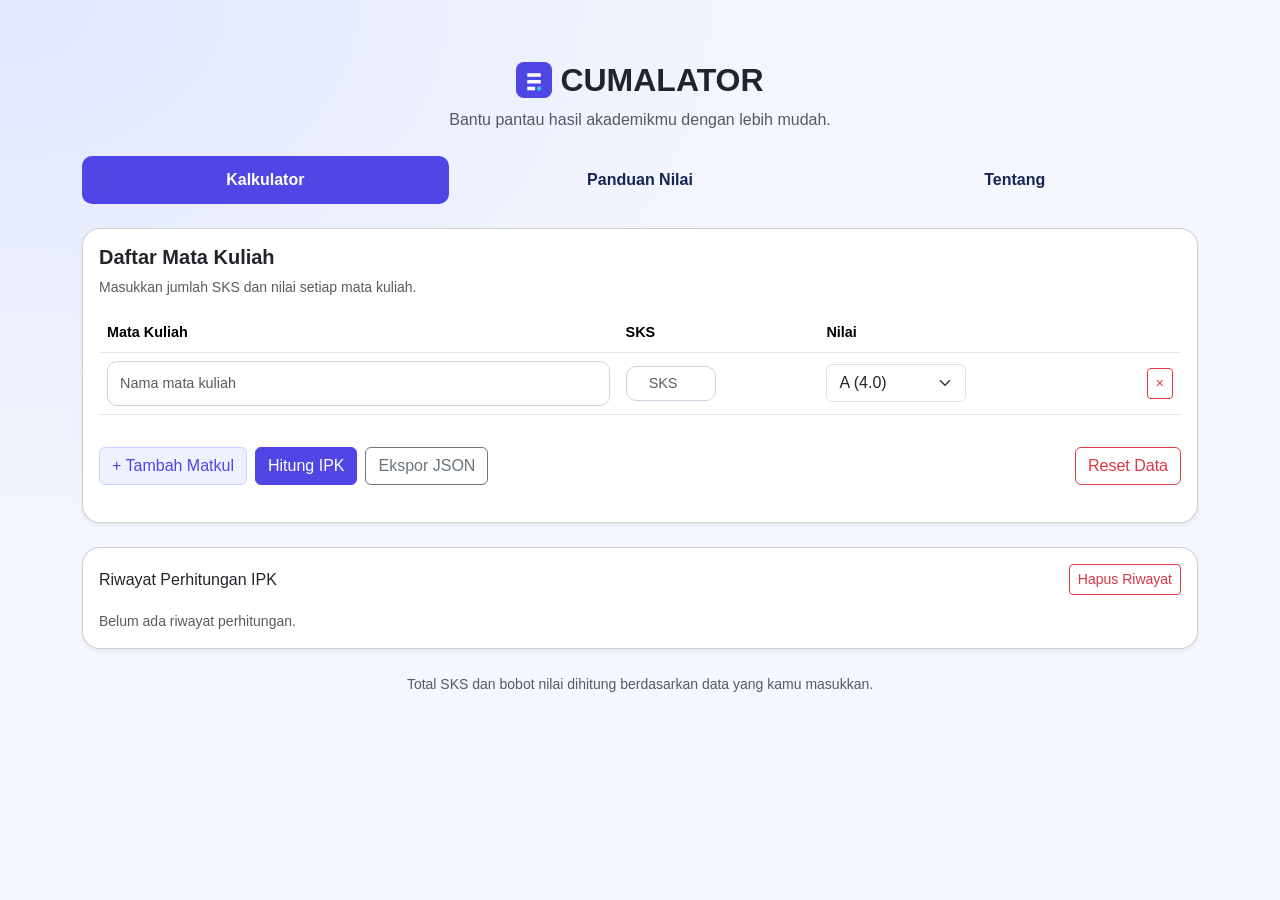
<file: index.html>
<!DOCTYPE html>
<html lang="id">
<head>
  <meta charset="UTF-8">
  <meta name="viewport" content="width=device-width, initial-scale=1">
  <title>CUMALATOR — Hitung IPK</title> 
  
  <link rel="icon" type="image/svg+xml" href="assets/logo-cumalator.svg">
  <link rel="stylesheet" href="https://cdn.jsdelivr.net/npm/bootstrap@5.3.3/dist/css/bootstrap.min.css">
  <link rel="stylesheet" href="src/style.css">
</head>

<body>
  <div class="bobot-tip" id="tooltip"></div>

  <div class="container py-4">
    
    <header class="text-center mb-4">
      <div class="d-flex align-items-center justify-content-center gap-2 mb-1">
        <img src="assets/logo-cumalator.svg" alt="Logo CUMALATOR" width="36" height="36">
        <span class="fs-2 fw-bold text-dark">CUMALATOR</span>
      </div>
      <p class="text-muted mb-0">Bantu pantau hasil akademikmu dengan lebih mudah.</p>
    </header>

    <nav class="d-flex justify-content-center gap-2 mb-4">
      <button type="button" class="nav-btn btn active" data-view="calculatorView">Kalkulator</button>
      <button type="button" class="nav-btn btn" data-view="guideView">Panduan Nilai</button>
      <button type="button" class="nav-btn btn" data-view="aboutView">Tentang</button>
    </nav>

    <main>
      <section class="app-view active" id="calculatorView">
        <form id="ipkForm">
          <div class="card shadow-sm mb-4">
            <div class="card-body">
              <h2 class="h5 fw-bold mb-2">Daftar Mata Kuliah</h2>
              <p class="text-muted small mb-3">Masukkan jumlah SKS dan nilai setiap mata kuliah.</p>

              <div class="table-responsive">
                <table class="table align-middle">
                  <thead>
                    <tr>
                      <th class="col-nama">Mata Kuliah</th>
                      <th>SKS</th>
                      <th>Nilai</th>
                      <th></th>
                    </tr>
                  </thead>
                  <tbody id="tableBody"></tbody>
                </table>
              </div>

              <div class="d-flex flex-wrap gap-2 mt-3">
                <button type="button" class="btn btn-ghost" id="addRowBtn">+ Tambah Matkul</button>
                <button type="submit" class="btn btn-primary" id="submitBtn">Hitung IPK</button>
                <button type="button" class="btn btn-outline-secondary" id="exportBtn">Ekspor JSON</button>
                <button type="button" class="btn btn-outline-danger" id="resetBtn">Reset Data</button>
              </div>

              <p id="saveIndicator" class="save-indicator mt-2 mb-0"></p>
            </div>
          </div>
        </form>

        <div class="card shadow-sm mb-4" id="resultCard" style="display: none;">
          <div class="card-body text-center">
            <span class="fs-5 me-2">Hasil IPK kamu:</span>
            <span class="fw-bold text-primary display-6" id="ipkValue">0.00</span>
          </div>
        </div>

        <div class="card shadow-sm mb-4" id="historyCard">
          <div class="card-body">
            <div class="d-flex justify-content-between align-items-center mb-3">
              <strong class="h6 mb-0">Riwayat Perhitungan IPK</strong>
              <button type="button" class="btn btn-outline-danger btn-sm" id="clearHistoryBtn">Hapus Riwayat</button>
            </div>
            <div id="historyList">
              <p class="text-muted mb-0 small" id="historyEmpty">Belum ada riwayat perhitungan.</p>
            </div>
          </div>
        </div>
      </section>

      <section class="app-view" id="guideView" hidden>
        <div class="card shadow-sm mb-4">
          <div class="card-body">
            <h2 class="h5 fw-bold mb-2">Panduan Bobot Nilai</h2>
            <p class="text-muted small mb-3">Berikut bobot nilai yang digunakan oleh kalkulator ini.</p>

            <div class="table-responsive">
              <table class="table table-bordered align-middle">
                <thead class="table-light">
                  <tr>
                    <th>Nilai</th>
                    <th>Bobot</th>
                  </tr>
                </thead>
                <tbody>
                  <tr><td>A</td><td>4.0</td></tr>
                  <tr><td>A-</td><td>3.7</td></tr>
                  <tr><td>B+</td><td>3.3</td></tr>
                  <tr><td>B</td><td>3.0</td></tr>
                  <tr><td>B-</td><td>2.7</td></tr>
                  <tr><td>C+</td><td>2.3</td></tr>
                  <tr><td>C</td><td>2.0</td></tr>
                  <tr><td>D</td><td>1.0</td></tr>
                  <tr><td>E</td><td>0.0</td></tr>
                </tbody>
              </table>
            </div>
          </div>
        </div>

        <div class="card shadow-sm mb-4">
          <div class="card-body">
            <h2 class="h5 fw-bold mb-3">Cara Menghitung IPK</h2>
            <ol class="ps-3 mb-3 small">
              <li class="mb-1">Masukkan nama mata kuliah dan jumlah SKS.</li>
              <li class="mb-1">Pilih nilai untuk setiap mata kuliah.</li>
              <li class="mb-1">Tekan tombol <strong>Hitung IPK</strong>.</li>
              <li class="mb-1">Hasil perhitungan akan muncul dan tersimpan di riwayat.</li>
            </ol>
            <p class="p-3 bg-light rounded text-center fw-semibold small mb-0">
              IPK = Total (SKS × Bobot Nilai) ÷ Total SKS
            </p>
          </div>
        </div>
      </section>

      <section class="app-view" id="aboutView" hidden>
        <div class="card shadow-sm mb-4">
          <div class="card-body text-center py-4">
            <h2 class="h5 fw-bold mb-2">Tentang CUMALATOR</h2>
            <p class="text-muted small mb-3">
              CUMALATOR adalah aplikasi untuk membantu mahasiswa memperkirakan IPK berdasarkan SKS dan nilai mata kuliah.
            </p>
            <button type="button" class="btn btn-primary" data-go-view="calculatorView">Mulai Hitung IPK</button>
          </div>
        </div>
      </section>
    </main>

    <footer class="text-center text-muted small mt-4">
      Total SKS dan bobot nilai dihitung berdasarkan data yang kamu masukkan.
    </footer>
  </div>

  <script src="https://cdn.jsdelivr.net/npm/bootstrap@5.3.3/dist/js/bootstrap.bundle.min.js"></script>
  <!-- Kit demo: aktif hanya jika alamat berakhiran ?demo=1 (Demo Akhir TB033109) -->
  <script>
    window.DEMO_KIT = {
      kunciStorage: ['cumalator:data:v1', 'cumalator:history:v1'],
      isiContoh() {
        const contoh = [
          { nama: 'Pemrograman Visual', sks: 3, nilai: 'A' },
          { nama: 'Animasi 2D', sks: 3, nilai: 'A-' },
          { nama: 'Videografi', sks: 3, nilai: 'B+' },
          { nama: 'Sistem Multimedia', sks: 2, nilai: 'A' },
          { nama: 'Bahasa Inggris', sks: 2, nilai: 'B+' },
          { nama: 'Kewirausahaan', sks: 2, nilai: 'A-' }
        ];
        localStorage.setItem('cumalator:data:v1', JSON.stringify(contoh));
        // riwayat dikosongkan agar sisa uji coba tidak ikut tampil saat demo
        localStorage.removeItem('cumalator:history:v1');
      }
    };
  </script>
  <script src="demo-kit.js"></script>
  <script type="module" src="src/main.js"></script>
</body>
</html>
</file>
<file: src/style.css>
:root {
  --bg: #f5f7ff;
  --card-bg: #ffffff;
  --text: #172554;
  --muted: #64748b;
  --border: #e2e8f0;
  --accent: #4f46e5;
  --accent-hover: #4338ca;
  --danger: #dc2626;
  --danger-hover: #b91c1c;
  --row-hover: #f1f5ff;
  --success-bg: #eef2ff;
  --success-text: #3730a3;
}

:root {
  --bs-primary: #4f46e5;
  --bs-primary-rgb: 79, 70, 229;
  --bs-body-font-family: Inter, "Segoe UI", Arial, sans-serif;
}

.btn-primary {
  --bs-btn-bg: var(--accent);
  --bs-btn-border-color: var(--accent);
  --bs-btn-hover-bg: var(--accent-hover);
  --bs-btn-hover-border-color: var(--accent-hover);
}

.btn-ghost {
  --bs-btn-color: var(--accent);
  --bs-btn-bg: #eef2ff;
  --bs-btn-border-color: #c7d2fe;
  --bs-btn-hover-bg: #e0e7ff;
}

* {
  box-sizing: border-box;
}

html {
  min-height: 100%;
  scroll-behavior: smooth;
}

body {
  min-height: 100vh;
  margin: 0;
  padding: 32px 20px 40px;
  background:
    radial-gradient(ellipse at top left, #e0e7ff 0, transparent 45%),
    var(--bg);
  color: var(--text);
  font-family: Inter, "Segoe UI", Arial, sans-serif;
}

.wrap {
  width: 100%;
  max-width: 900px;
  margin: 0 auto;
}

h1 {
  margin: 0 0 8px;
  font-size: clamp(1.7rem, 4vw, 2.35rem);
  letter-spacing: -0.04em;
}

.subtitle {
  margin: 0 0 24px;
  color: var(--muted);
  line-height: 1.7;
  font-size: 0.95rem;
}

.card {
  margin-bottom: 18px;
  border-radius: 18px;
  box-shadow: 0 8px 28px #1725540a;
}

.table-scroll {
  width: 100%;
  overflow-x: auto;
  -webkit-overflow-scrolling: touch;
}

table {
  width: 100%;
  border-collapse: collapse;
}

th,
td {
  padding: 12px 8px;
  text-align: left;
  font-size: 0.9rem;
}

th {
  color: var(--muted);
  font-weight: 650;
  border-bottom: 1px solid var(--border);
}

tr.course-row {
  border-bottom: 1px solid var(--border);
  transition: background 0.15s ease;
}

tr.course-row:hover,
tr.course-row.hovered {
  background: var(--row-hover);
}

input[type="text"],
input[type="number"],
select {
  width: 100%;
  min-width: 0;
  padding: 11px 12px;
  border: 1px solid #cbd5e1;
  border-radius: 10px;
  background: #fff;
  color: #172554;
  font: inherit;
  font-size: 0.9rem;
  transition: border-color 0.15s ease, box-shadow 0.15s ease;
}

input:focus,
select:focus,
input.field-focused,
select.field-focused {
  outline: none;
  border-color: var(--accent);
  box-shadow: 0 0 0 3px #4f46e51c;
}

input[type="number"] {
  max-width: 90px;
}

select {
  max-width: 140px;
}

.col-nama {
  min-width: 150px;
}

.actions-row {
  display: flex;
  flex-wrap: wrap;
  gap: 10px;
  margin-top: 18px;
}

#resetBtn {
  margin-left: auto;
}

#resultCard {
  overflow: hidden;
}

.result {
  display: flex;
  flex-wrap: wrap;
  align-items: center;
  justify-content: space-between;
  gap: 12px;
  padding: 20px;
  border: 1px solid #c7d2fe;
  border-radius: 14px;
  background: var(--success-bg);
  color: var(--success-text);
}

.result .ipk-value {
  font-size: clamp(2rem, 6vw, 2.8rem);
  font-weight: 800;
  letter-spacing: -0.04em;
}

#historyCard {
  margin-top: 20px;
}

.history-header {
  display: flex;
  flex-wrap: wrap;
  align-items: center;
  justify-content: space-between;
  gap: 12px;
}

.history-list {
  display: grid;
  gap: 10px;
  margin-top: 14px;
}

.history-item {
  display: flex;
  flex-wrap: wrap;
  align-items: center;
  justify-content: space-between;
  gap: 12px;
  padding: 14px;
  border: 1px solid var(--border);
  border-radius: 12px;
  background: #fafbff;
}

.history-meta,
.hint {
  color: var(--muted);
  font-size: 0.84rem;
}

.history-ipk {
  color: var(--accent);
  font-size: 1.2rem;
  font-weight: 800;
}

.save-indicator {
  min-height: 1em;
  margin-top: 6px;
  color: var(--muted);
  text-align: right;
  font-size: 0.78rem;
}

.bobot-tip {
  position: fixed;
  z-index: 10;
  padding: 7px 10px;
  border-radius: 8px;
  background: #172554;
  color: #fff;
  font-size: 0.78rem;
  pointer-events: none;
  opacity: 0;
  white-space: nowrap;
  transition: opacity 0.1s ease;
}

.event-log {
  max-height: 90px;
  margin-top: 14px;
  padding-top: 10px;
  overflow-y: auto;
  border-top: 1px dashed var(--border);
  color: var(--muted);
  font-size: 0.75rem;
}

.event-log div {
  padding: 2px 0;
}

footer {
  margin-top: 24px;
  color: var(--muted);
  text-align: center;
  font-size: 0.8rem;
  line-height: 1.6;
}

@media (max-width: 600px) {
  body {
    padding: 22px 12px 30px;
  }

  .card {
    padding: 15px;
    border-radius: 14px;
  }

  th,
  td {
    padding: 9px 6px;
    font-size: 0.82rem;
  }

  .actions-row {
    display: grid;
    grid-template-columns: 1fr;
  }

  .actions-row .btn {
    width: 100%;
  }

  #resetBtn {
    margin-left: 0;
  }

  .history-header {
    align-items: flex-start;
  }

  .history-header .btn {
    width: 100%;
  }
}

@media (prefers-reduced-motion: reduce) {
  *,
  *::before,
  *::after {
    scroll-behavior: auto !important;
    animation-duration: 0.01ms !important;
    animation-iteration-count: 1 !important;
    transition-duration: 0.01ms !important;
  }
}

.main-nav {
  display: flex;
  flex-wrap: wrap;
  gap: 10px;
  margin: 24px 0;
  padding: 8px;
  border: 1px solid var(--border, #e2e8f0);
  border-radius: 16px;
  background: var(--card, #ffffff);
}

.nav-btn {
  flex: 1;
  min-width: 110px;
  padding: 12px 14px;
  border: 0;
  border-radius: 10px;
  background: transparent;
  color: var(--text, #334155);
  font: inherit;
  font-weight: 600;
  cursor: pointer;
  transition: background 180ms ease, color 180ms ease;
}

.nav-btn:hover {
  background: #eef2ff;
}

.nav-btn.active {
  background: #4f46e5;
  color: #ffffff;
}

.nav-btn:focus-visible,
.btn:focus-visible {
  outline: 3px solid #a5b4fc;
  outline-offset: 3px;
}

.app-view[hidden] {
  display: none !important;
}

.app-view.active {
  display: block;
}

.section-desc {
  color: var(--muted, #64748b);
  line-height: 1.6;
}

.grade-table {
  width: 100%;
  border-collapse: collapse;
}

.grade-table th,
.grade-table td {
  padding: 12px 16px;
  text-align: left;
  border-bottom: 1px solid var(--border, #e2e8f0);
}

.grade-table tbody tr:last-child td {
  border-bottom: none;
}

.formula {
  margin-top: 18px;
  padding: 16px;
  border-radius: 12px;
  background: #eef2ff;
  color: #3730a3;
  font-weight: 600;
  line-height: 1.7;
}

.about-icon {
  display: inline-flex;
  align-items: center;
  justify-content: center;
  margin-bottom: 12px;
}

.about-icon svg {
  display: block;
  width: 64px;
  height: 64px;
}

.about-card {
  line-height: 1.7;
}

.about-card h3 {
  margin-top: 24px;
  margin-bottom: 10px;
}

.about-card ul {
  padding-left: 22px;
  margin-bottom: 24px;
}

.about-card li {
  margin-bottom: 8px;
}

.input-invalid {
  border: 2px solid #dc2626 !important;
  background-color: #fef2f2 !important;
  outline-color: #dc2626;
}

.table input[type="number"] {
  min-width: 70px !important;
  text-align: center;
  padding: 0.375rem 0.25rem !important;
}

.table select {
  min-width: 95px !important;
  padding-right: 1.5rem !important;
}
</file>
